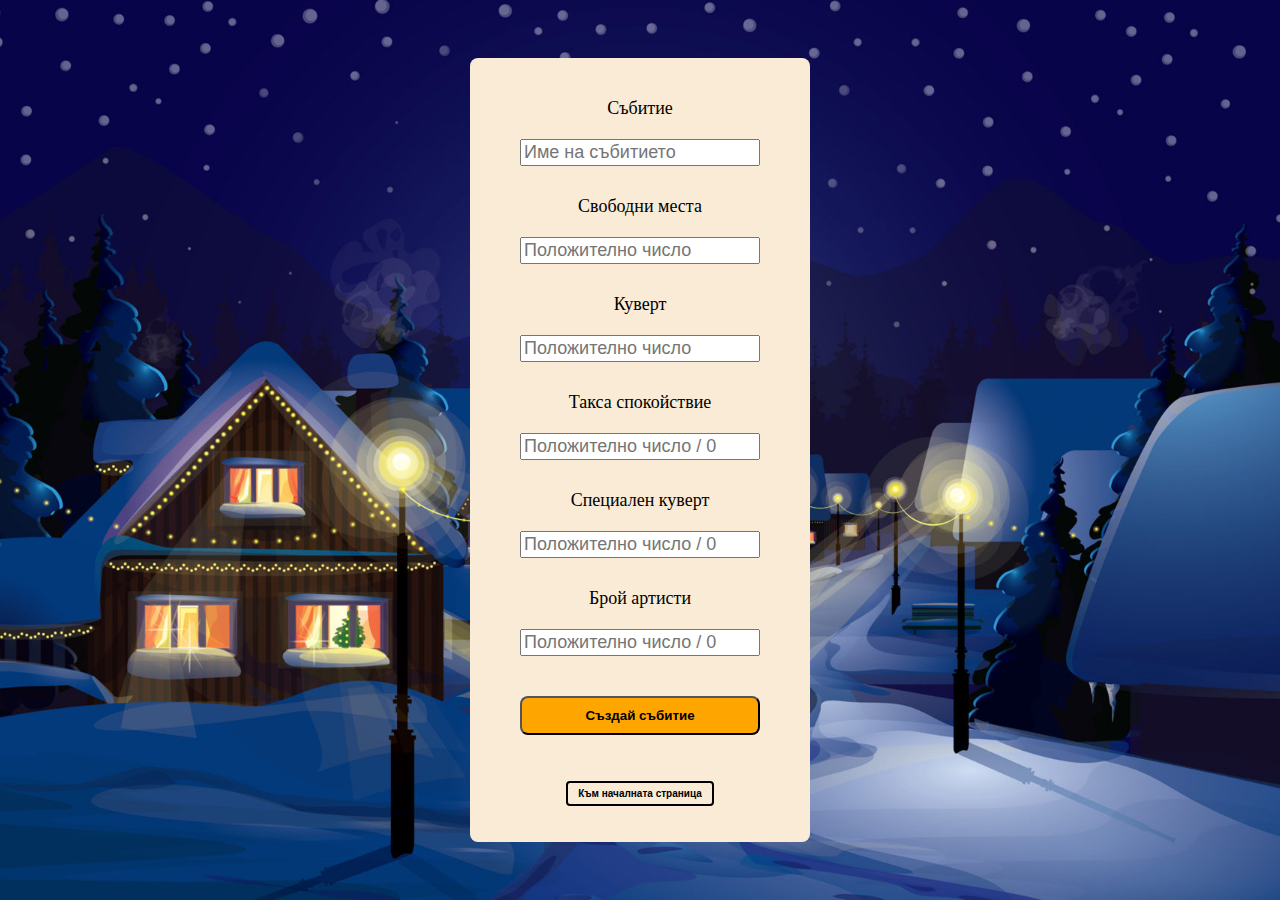
<file: add-event.html>
﻿<!DOCTYPE html>
<html lang="en">
<head>
    <meta charset="UTF-8">
    <meta name="viewport" content="width=device-width, initial-scale=1.0">
    <link rel="stylesheet" href="styles/style.css">
    <title>Add event</title>
</head>

<body>
    <form class="add-person">
        <label for="name">Събитие</label>
        <input 
            type="text" 
            id='name' 
            name='name'
            required 
            placeholder="Име на събитието" 
        />
        <label for="seats">Свободни места</label>
        <input 
            type="number" 
            id='seats' 
            name='seats' 
            required 
            placeholder="Положително число" 
        />
        <label for="fee">Куверт</label>
        <input 
            type="number" 
            id='fee' 
            name='fee' 
            required 
            placeholder="Положително число" 
        />
        <label for="extraMoney">Такса спокойствие</label>
        <input 
            type="number" 
            id='extraMoney' 
            name='extraMoney' 
            required 
            placeholder="Положително число / 0" 
        />        
        <label for="specialFee">Специален куверт</label>
        <input 
            type="number" 
            id='specialFee' 
            name='specialFee' 
            required 
            placeholder="Положително число / 0" 
        />
        <label for="artists">Брой артисти</label>
        <input 
            type="number" 
            id='artists' 
            name='artists' 
            required 
            placeholder="Положително число / 0" 
        />
        <button class="btn-submit" onclick="onCreateEvenet()">Създай събитие</button>
        <p>
            <a class="link" href="./index.html">Към началната страница</a>
        </p>
    </form> 
    
    <script>
            const event = JSON.parse(localStorage.getItem('event'));
            
            if(event){
                document.querySelector('.btn-submit').disabled = true;
            }else{
                document.querySelector('.btn-submit').disabled = false;
            }   

            const nameEl = document.querySelectorAll('input')[0];
            const seatsEl = document.querySelectorAll('input')[1];
            const feeEl = document.querySelectorAll('input')[2];
            const extraMoneyEl = document.querySelectorAll('input')[3];
            const specialFeeEl = document.querySelectorAll('input')[4];
            const artistEl = document.querySelectorAll('input')[5];


            const onCreateEvenet = () =>{
                
            try {
                
                if(nameEl.value.length < 4){
                    throw new Error("Името на събитието трябва да съдържа поне 4 символа")
                }

                if(seatsEl.value < 1){
                    throw new Error("Местата трябва да са положително число")
                }

                if(feeEl.value < 1){
                    throw new Error("Куверта трябва да е положително число")
                }

                if(extraMoneyEl.value < 0){
                    throw new Error("Допълнителните пари трябва да са положително число или 0")
                }

                if(specialFeeEl.value < 0){
                    throw new Error("Специалния куверт трябва да е положително число или 0")
                }

                if(artistEl.value < 0){
                    throw new Error("Броя артисти трябва да са положително число или 0")
                }


                const storedObj = 
                                {
                                    name: nameEl.value, 
                                    seats: Number(seatsEl.value), 
                                    fee: Number(feeEl.value), 
                                    extraMoney: Number(extraMoneyEl.value),
                                    specialFee: Number(specialFeeEl.value),
                                    artists: Number(artistEl.value),
                                    employees: {}, 
                                    vip: [],
                                    additionalCosts: [],
                                };
                         
                localStorage.setItem('event', JSON.stringify(storedObj));

                nameEl.value = '';
                seatsEl.value = '';
                feeEl.value = '';
                extraMoneyEl.value = '';
                specialFeeEl.value = '';
                artistEl.value = '';

                
                window.location.replace('./index.html')
                alert(`Успешно създадохте събитие "${storedObj.name}"!`)
            } catch (error) {
                alert(error.message);        
            }

            }


    </script>
</body>
</html>
</file>
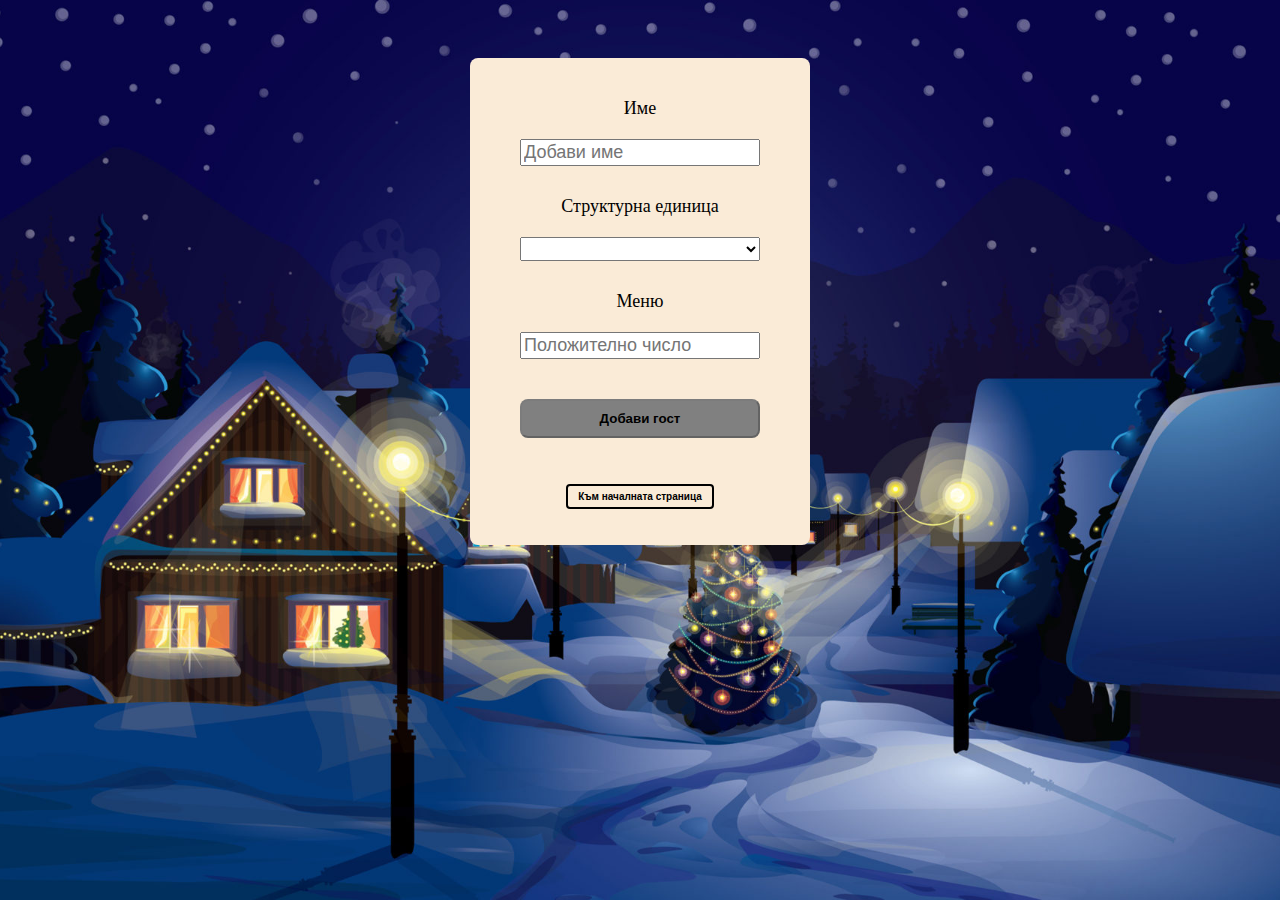
<file: add-person.html>
﻿<!DOCTYPE html>
<html lang="en">
<head>
    <meta charset="UTF-8">
    <meta name="viewport" content="width=device-width, initial-scale=1.0">
    <link rel="stylesheet" href="styles/style.css">
    <title>Add person</title>
</head>
<body>
    <form class="add-person">
        <label for="name">Име</label>
        <input 
            type="text" 
            id='name' 
            name='name'
            required 
            placeholder="Добави име" 
        />
        <label for="department">Структурна единица</label>
        <select 
            id="department" 
            name="department"
            required
        >   
            <option value=""></option>
            <option value="ПНМ">ПНМ</option>
            <option value="ПКПДГ">ПКПДГ</option>
            <option value="Разследване">Разследване</option>
            <option value="ГК">ГК</option>
            <option value="ГН">ГН</option>
	    <option value="ГП">ГП</option>
            <option value="ПНО">ПНО</option>
            <option value="ЧР">ЧР</option>
            <option value="ОПП">ОПП</option>
            <option value="УС">УС</option>
            <option value="ИТ">ИТ</option>
            <option value="АО">АО</option>
            <option value="ЗЗКИ">ЗЗКИ</option>
            <option value="Финанси">Финанси</option>
            <option value="МГПС">МГПС</option>
            <option value="НКЦ">НКЦ</option>
            <option value="ОМП">ОМП</option>
            <option value="СОВН">СОВН</option>
            <option value="ОА">ОА</option>
            <option value="Геодезия">Геодезия</option>
	    <option value="Автомобилисти">Автомобилисти</option>
	    <option value="Анализ и прогнози">Анализ и прогнози</option>
            <option value="Директори">Директори</option>
            <option value="РДГП Аерогари">РДГП Аерогари</option>
            <option value="РДГП Драгоман">РДГП Драгоман</option>
            <option value="РДГП Смолян">РДГП Смолян</option>
            <option value="РДГП Елхово">РДГП Елхово</option>
            <option value="РДГП Бургас">РДГП Бургас</option>
            <option value="РДГП Русе">РДГП Русе</option>
            <option value="РДГП Кюстендил">РДГП Кюстендил</option>
            <option value="Други">Други</option>
            <option value="VIP">VIP</option>
        </select>
        <label for="menu">Меню</label>
        <input 
            type="number" 
            id='menu' 
            name='menu' 
            required 
            placeholder="Положително число" 
        />
        <button class="btn-submit" onclick="onAddPersonSubmit()">Добави гост</button>
        <p class="field">
            <a class="link" href="./index.html">Към началната страница</a>
        </p>
    </form>


    <script>

        const event = JSON.parse(localStorage.getItem('event'));
            
        if(event){
            document.querySelector('.btn-submit').disabled = false;
        }else{
            document.querySelector('.btn-submit').disabled = true;
        }   

        const nameEl = document.querySelectorAll('input')[0];
        const menuEl = document.querySelectorAll('input')[1];
        const departmentEl = document.querySelector('select');


        const onAddPersonSubmit = () =>{
                
            try {
                
                if(nameEl.value.length < 1){
                    throw new Error("Името на госта трябва да съдържа поне 1 символ")
                }

                if(menuEl.value < 1){
                    throw new Error("Менюто трябва да е положително число")
                }


                const newPersonObj = 
                                {
                                    name: nameEl.value, 
                                    menu: Number(menuEl.value), 
                                    department: departmentEl.value, 
                                };


                if (departmentEl.value === "VIP") {
                    event.vip.push(newPersonObj);
                } else {

                    if (!event.employees[departmentEl.value]) {
                        event.employees[departmentEl.value] = [];
                    }

                    event.employees[departmentEl.value].push(newPersonObj);

                }
                
                localStorage.setItem('event', JSON.stringify(event));
                         
                nameEl.value = '';
                               
            
            } catch (error) {
                alert(error.message);        
            }

            }

    </script>
</body>
</html>
</file>
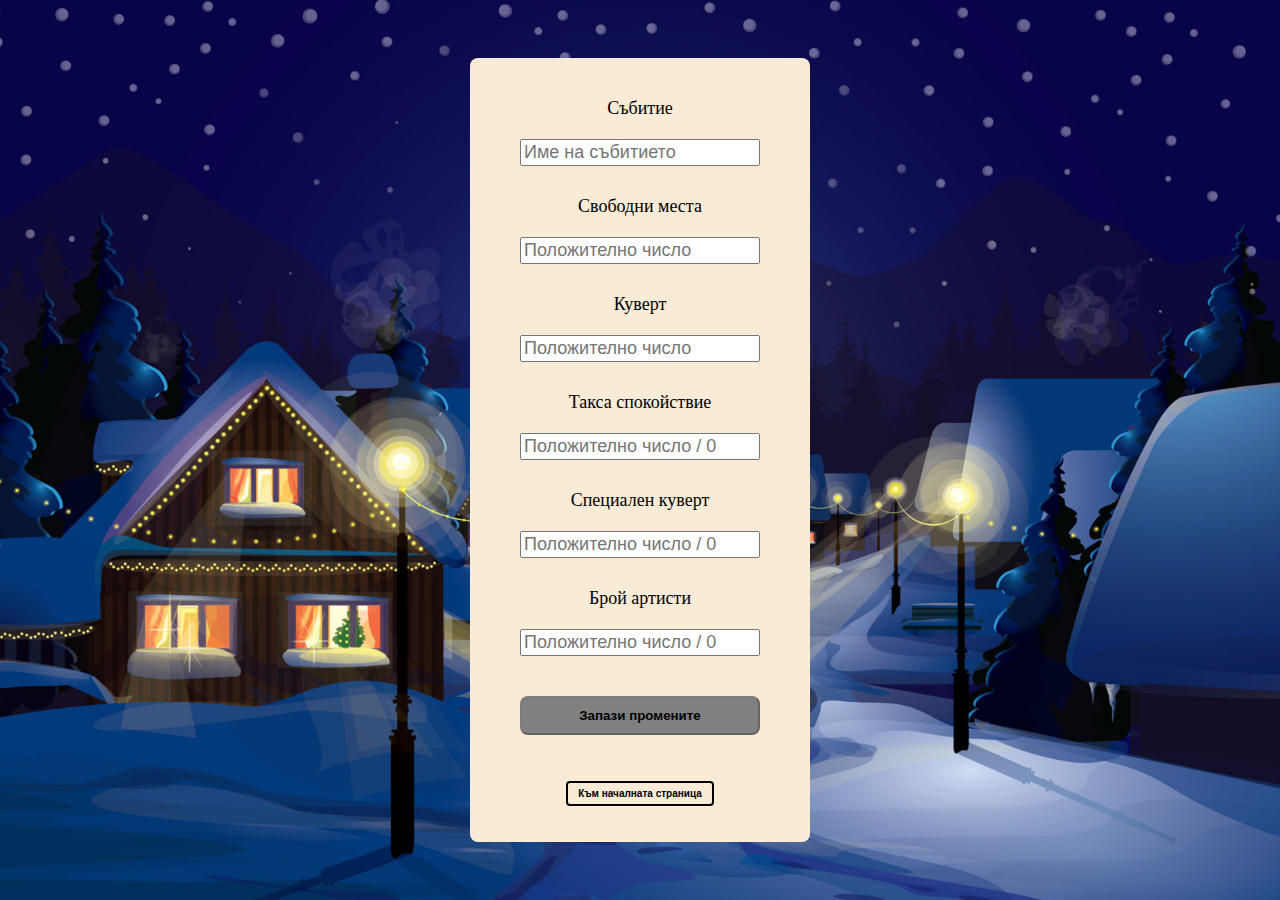
<file: edit-event.html>
﻿<!DOCTYPE html>
<html lang="en">
<head>
    <meta charset="UTF-8">
    <meta name="viewport" content="width=device-width, initial-scale=1.0">
    <link rel="stylesheet" href="styles/style.css">
    <title>Edit event</title>
</head>
<body>
    <form class="add-person">
        <label for="name">Събитие</label>
        <input 
            type="text" 
            id='name' 
            name='name'
            required 
            placeholder="Име на събитието" 
        />
        <label for="seats">Свободни места</label>
        <input 
            type="number" 
            id='seats' 
            name='seats' 
            required 
            placeholder="Положително число" 
        />
        <label for="fee">Куверт</label>
        <input 
            type="number" 
            id='fee' 
            name='fee' 
            required 
            placeholder="Положително число" 
        />
        <label for="extraMoney">Такса спокойствие</label>
        <input 
            type="number" 
            id='extraMoney' 
            name='extraMoney' 
            required 
            placeholder="Положително число / 0" 
        />        
        <label for="specialFee">Специален куверт</label>
        <input 
            type="number" 
            id='specialFee' 
            name='specialFee' 
            required 
            placeholder="Положително число / 0" 
        />
        <label for="artists">Брой артисти</label>
        <input 
            type="number" 
            id='artists' 
            name='artists' 
            required 
            placeholder="Положително число / 0" 
        />
        <button class="btn-submit" onclick="onEditEvent()">Запази промените</button>
        <p>
            <a class="link" href="./index.html">Към началната страница</a>
        </p>
    </form> 



    <script>
        
        const event = JSON.parse(localStorage.getItem('event'));
            
            if(event){
                document.querySelector('.btn-submit').disabled = false;
            }else{
                document.querySelector('.btn-submit').disabled = true;
            }   

            const nameEl = document.querySelectorAll('input')[0];
            const seatsEl = document.querySelectorAll('input')[1];
            const feeEl = document.querySelectorAll('input')[2];
            const extraMoneyEl = document.querySelectorAll('input')[3];
            const specialFeeEl = document.querySelectorAll('input')[4];
            const artistEl = document.querySelectorAll('input')[5];


            nameEl.value = event.name;
            seatsEl.value = event.seats;
            feeEl.value = event.fee;
            extraMoneyEl.value = event.extraMoney;
            specialFeeEl.value = event.specialFee;
            artistEl.value = event.artists;


            const onEditEvent = () =>{

            try {
                
                if(nameEl.value.length < 4){
                    throw new Error("Името на събитието трябва да съдържа поне 4 символа")
                }

                if(seatsEl.value < 1){
                    throw new Error("Местата трябва да са положително число")
                }

                if(feeEl.value < 1){
                    throw new Error("Куверта трябва да е положително число")
                }

                if(extraMoneyEl.value < 0){
                    throw new Error("Допълнителните пари трябва да са положително число или 0")
                }

                if(specialFeeEl.value < 0){
                    throw new Error("Специалния куверт трябва да е положително число или 0")
                }

                if(artistEl.value < 0){
                    throw new Error("Броя артисти трябва да са положително число или 0")
                }


                const storedObj = 
                                {
                                    name: nameEl.value, 
                                    seats: Number(seatsEl.value), 
                                    fee: Number(feeEl.value), 
                                    extraMoney: Number(extraMoneyEl.value),
                                    specialFee: Number(specialFeeEl.value),  
                                    artists: Number(artistEl.value),
                                    employees: event.employees, 
                                    vip: event.vip,
                                    additionalCosts: event.additionalCosts,
                                };

                localStorage.setItem('event', JSON.stringify(storedObj));
                nameEl.value = '';
                seatsEl.value = '';
                feeEl.value = '';
                extraMoneyEl.value = '';
                specialFeeEl.value = '';
                artistEl.value = '';

                
                window.location.href = "./index.html";

                alert(`Успешно променихте събитие "${storedObj.name}"!`)
            } catch (error) {
                alert(error.message);        
            }
            
            }

        </script>
</body>
</html>
</file>
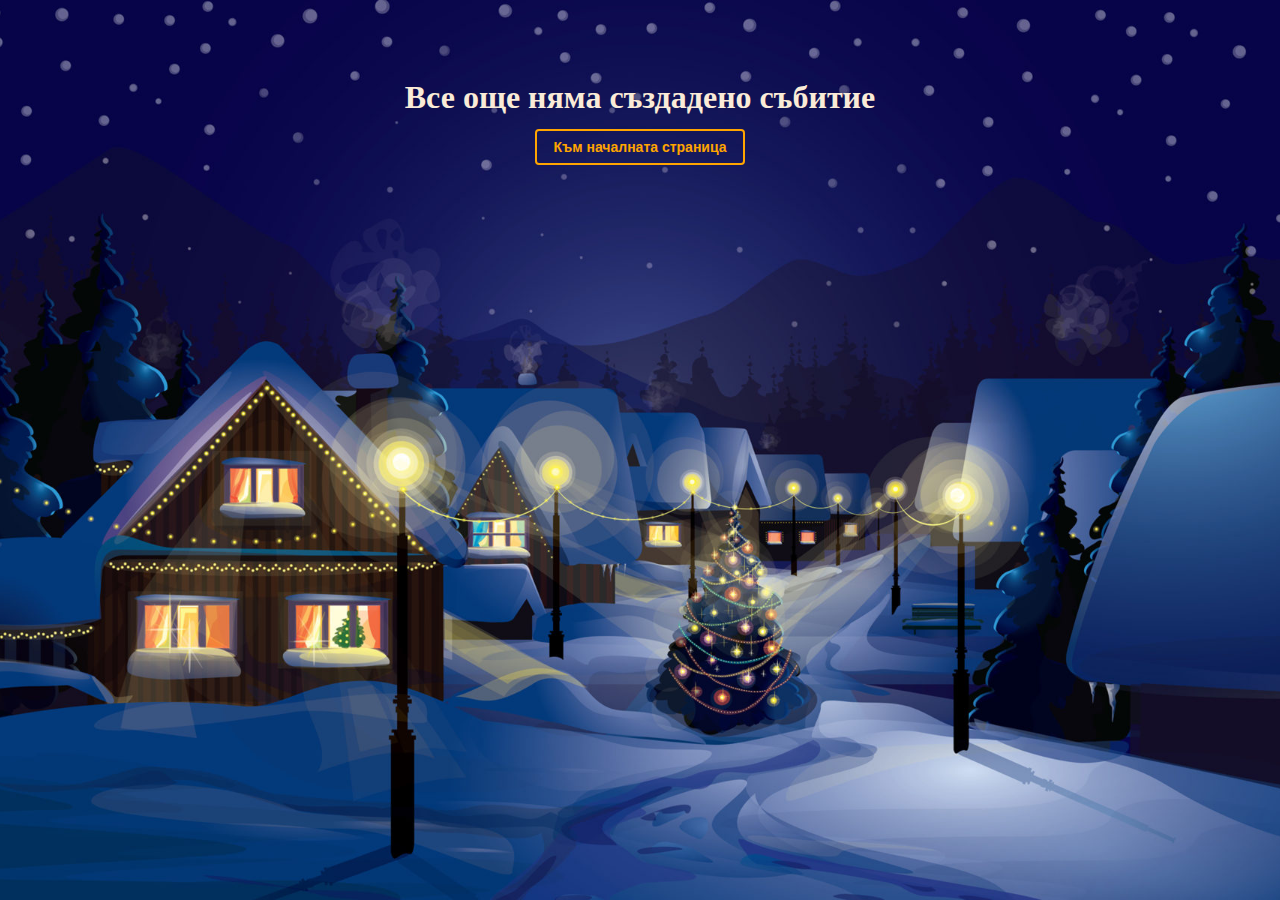
<file: organizer-panel.html>
﻿<!DOCTYPE html>
<html lang="en">
<head>
    <meta charset="UTF-8">
    <meta name="viewport" content="width=device-width, initial-scale=1.0">
    <link rel="stylesheet" href="styles/style.css">
    <title>Organizer panel</title>
</head>
<body>
    <div class="noEvent-container">
        <h1>Все още няма създадено събитие</h1>
        <p class="fixed-link">
            <a class="link" href="./index.html">Към началната страница</a>
        </p>
    </div>
    <section class="event-container">
        <p>
            <a class="link" href="./index.html">Към началната страница</a>
        </p>
        <div class="event-info">
            <div class="info-name">
                <h1>Събитие: <span class="eventName"></span></h1>
                <button onclick="onDeleteEventClick()">Изтрии събитието</button>                    
            </div>
            <div class="info-people-money">
                <div class="info-people">
                        <p>Всички места: <span class="grey allSeats"></span></p>
                        <p>Свободни места към момента: <span class="grey freeSeats"></span></p>
                        <p>Всички гости: <span class="grey allGuests"></span></p>
                        <p>Служители (вс. даващи пари): <span class="grey employees"></span></p> 
                        <p>VIP: <span class="grey vip"></span></p>
                        <p>Артисти: <span class="grey artists"></span></p>                     
                </div>
                <div class="info-money">
                    <div>
                        <p>Обща цена на обикновен куверт: 
                            <span class="dollar"> $</span> 
                            <span class="grey price"></span> 
                        </p>
                        <p>Цена на специален куверт: 
                            <span class="dollar"> $</span> 
                            <span class="grey specialPrice"></span> 
                        </p>                        
                    </div>
                    <div>
                        <p>Всички събрани пари:
                            <span class="dollar"> $</span> 
                            <span class="grey totalMoney"></span>
                        </p>
                        <p>Събрани пари за допълнителни разходи: 
                            <span class="dollar"> $</span> 
                            <span class="grey totalExtraMoney"></span>
                        </p>                          
                    </div>
                    <div>
                        <p>Дължимо за обикновени куверти: 
                            <span class="dollar"> $</span>
                            <span class="grey fees"></span> 
                        </p>
                        <p>Дължимо за специални куверти: 
                            <span class="dollar"> $</span> 
                            <span class="grey specialFees"></span>
                        </p>
                        <p>Общо дължимо за всички куверти: 
                            <span class="dollar"> $</span> 
                            <span class="grey allFees"></span>
                        </p>                        
                    </div>
                    <div class="info-additional">
                        <p>Допълнителни разходи:</p> 
                        <ul class="event-lists-additional">

                        </ul> 
                         
                        <p>Общо: 
                            <span class="dollar"> $</span> 
                            <span class="grey total-additional">0</span>
                        </p>                        
                    </div>
                    <div class="finalSum-container">
                        <p>Оставащи пари след плащане на всички куверти и разходи: 
                            <span class="dollar"> $</span> 
                            <span class="grey finalSum"></span>
                        </p>                        
                    </div>
                    <div>
                        <ul class="menus-list">

                        </ul>                        
                    </div>
                    <p class="additionals-header">Добави допълнителен разход:</p>
                    <div class="additionals">
                        <span>Разход:</span><input class="additional-description" type="text">
                        <span>Цена:</span><input class="additional-cost" type="number">
                        <button onclick="onAddAdditionalCost()">Добави</button>
                    </div>
                </div>                    
            </div>

        </div>
        <div class="event-lists">
            <h3>VIP:</h3>
            <ul class="event-lists-vip">
 
            </ul>
            <h3>Служители:</h3>
            <ul class="event-lists-employees">

            </ul>                
        </div>


        <p>
            <a class="link" href="./index.html">Към началната страница</a>
        </p>
    </section>

    <script>

        const event = JSON.parse(localStorage.getItem('event'));

        if (!event) {
            document.querySelector('.noEvent-container').style.display = 'block';
            document.querySelector('.event-container').style.display = 'none';
        } else {
            document.querySelector('.noEvent-container').style.display = 'none';
            document.querySelector('.event-container').style.display = 'block';
        }

        if (event) {
            
            let vip = event.vip.length;
            let employees = Object.values(event.employees)
                .reduce((acc, curr) => {
                    return acc + curr.length;
                }, 0);
            let artists = event.artists;
            let menus = [];
            let menusCount = {};
            
            Object.values(event.employees).forEach(x => {
                x.forEach(y => menus.push(y.menu))
                
            });
            
            event.vip.forEach(x => menus.push(x.menu));

            menus.forEach(x => {

                if(menusCount[x]){
                    menusCount[x]++;
                }else{
                    menusCount[x] = 1;
                }

            })

            const allPeople = vip + employees + artists;
            const fee = Number(event.fee);
            const extraMoney = Number(event.extraMoney);
            const price = fee + extraMoney;
            const specialFee = Number(event.specialFee);
            let totalAdditionalSum = 0;




        // <div class="info-additional"> &  <div class="additionals"> - text content and submit logic
            let ulAdditionalEl = document.querySelector('.event-lists-additional');
            let spanTotalAdditionalEl = document.querySelector('.total-additional');
            
            function onDeleteAdditionalCost(name, index){
                // eslint-disable-next-line no-restricted-globals
                const result = confirm(`Сигурни ли сте, че искате да изтриете този разход "${name}"`);

                if (result) {
                    event.additionalCosts.splice(index, 1);

                    localStorage.setItem('event', JSON.stringify(event));
                    window.location.href = "./organizer-panel.html";
                };
            }

            if(event.additionalCosts.length !== 0){
	   
                event.additionalCosts.forEach((x, i) => {

                    let liEl = document.createElement('li');
                    let spanDesc = document.createElement('span');
                    let spanDollar = document.createElement('span');
                    spanDollar.classList.add('dollar');
                    spanDollar.textContent = ' $ '
                    let spanCost = document.createElement('span');
                    spanCost.classList.add('grey');
                    let btnEl = document.createElement('button');
                    btnEl.classList.add('additionaCost-delete-btn');
                    btnEl.addEventListener('click', () => onDeleteAdditionalCost(x[0], i));

                    spanDesc.textContent = x[0] + ':';
                    spanCost.textContent = x[1];
                    btnEl.textContent = 'X';

		            totalAdditionalSum += Number(x[1]);

                    liEl.appendChild(spanDesc);
                    liEl.appendChild(spanDollar);
                    liEl.appendChild(spanCost);
                    liEl.appendChild(btnEl);

                    ulAdditionalEl.appendChild(liEl);
                })

		//event.additionalCosts.reduce((acc, curr) => acc + Number(curr[1]), 0 )

                spanTotalAdditionalEl.textContent = totalAdditionalSum;
            }
            

            function onAddAdditionalCost() {
                let additionalDesc = document.querySelector('.additional-description');
                let additionalCost = document.querySelector('.additional-cost');
                

                try {
                
                if(additionalDesc.value.length < 3){
                    throw new Error("Описанието трябва да съдържа поне 3 символа")
                }

                if(additionalCost.value < 1){
                    throw new Error("Цената трябва да е положително число")
                }


                event.additionalCosts.push([ additionalDesc.value, additionalCost.value ]);

                localStorage.setItem('event', JSON.stringify(event));



                alert(`Успешно добавихте разход "${additionalDesc.value}"!`)

                additionalDesc.value = '';
                additionalCost.value = '';

		window.location.href = "./organizer-panel.html";

                }catch(error){
                    alert(error.message);  
                }
                
            }

	   



            const finalSum = (employees * price) - (((vip + employees) * fee) + (artists * specialFee)) - totalAdditionalSum;

            // <div class="info-people"> - text content
            document.querySelector('.eventName').textContent = event.name;
            document.querySelector('.allSeats').textContent = event.seats;
            document.querySelector('.freeSeats').textContent = event.seats - allPeople;
            document.querySelector('.allGuests').textContent = allPeople;
            document.querySelector('.employees').textContent = employees;
            document.querySelector('.vip').textContent = vip;
            document.querySelector('.artists').textContent = artists;


            // <div class="info-money"> - text content
            document.querySelector('.price').textContent = price;
            document.querySelector('.specialPrice').textContent = specialFee;
            document.querySelector('.totalMoney').textContent = employees * price;
            document.querySelector('.fees').textContent = (vip + employees) * fee;
            document.querySelector('.totalExtraMoney').textContent = employees * extraMoney;
            document.querySelector('.specialFees').textContent = artists * specialFee;
            document.querySelector('.allFees').textContent = ((vip + employees) * fee) + (artists * specialFee);
            document.querySelector('.finalSum').textContent = finalSum;
            
            if (finalSum < 0) {
                document.querySelector(".finalSum-container").setAttribute('id', 'primary')
            }


            // <ul class="menus-list"> - text content - menus
            Object.entries(menusCount)
                    .forEach(x => {
                        let liEl = document.createElement('li');
                        let spanElMenu = document.createElement('span');
                        spanElMenu.textContent = `${x[0]} меню: `;
                        let spanElCountMenu = document.createElement('span');
                        spanElCountMenu.classList.add("span-count-menu");
                        spanElCountMenu.textContent = x[1];

                        // liEl.textContent = `Menu ${x[0]}: ${x[1]}`
                        liEl.appendChild(spanElMenu);
                        liEl.appendChild(spanElCountMenu);
                        document.querySelector(".menus-list").appendChild(liEl)
                    })
                          

            // <ul class="event-lists-vip"> - text content vip-guests
            event.vip.forEach((x, i) => {
                let liEl = document.createElement('li');
                let spanNumEl = document.createElement('span');
                spanNumEl.classList.add("span-num");
                let spanNameEl = document.createElement('span');
                spanNameEl.classList.add("span-name");
                let spanMenuEl = document.createElement('span');
                spanMenuEl.classList.add("span-menu");
                let btnEl = document.createElement('button');
                btnEl.addEventListener('click', () => onDeletePersonClick(x, i));

                spanNumEl.textContent = 1 + i;
                spanNameEl.textContent = x.name;
                spanMenuEl.textContent = x.menu;
                btnEl.textContent = 'X';

                liEl.appendChild(spanNumEl);
                liEl.appendChild(spanNameEl);
                liEl.appendChild(spanMenuEl);
                liEl.appendChild(btnEl);

                document.querySelector(".event-lists-vip").appendChild(liEl)

            })

            
            // <ul class="event-lists-employees"> - text content employees-guests
            Object.keys(event.employees)
                    .forEach((department) => {
                        let departmentHeaderEl = document.createElement('h4');
                        departmentHeaderEl.textContent = department;

                        document.querySelector('.event-lists-employees').appendChild(departmentHeaderEl);


                        event.employees[department].forEach((x, i) =>{
                            let liEl = document.createElement('li');
                            let spanNumEl = document.createElement('span');
                            spanNumEl.classList.add("span-num");
                            let spanNameEl = document.createElement('span');
                            spanNameEl.classList.add("span-name");
                            let spanMenuEl = document.createElement('span');
                            spanMenuEl.classList.add("span-menu");
                            let btnEl = document.createElement('button');
                            btnEl.addEventListener('click', () => onDeletePersonClick(x, i));

                            spanNumEl.textContent = 1 + i;
                            spanNameEl.textContent = x.name;
                            spanMenuEl.textContent = x.menu;
                            btnEl.textContent = 'X';

                            liEl.appendChild(spanNumEl);
                            liEl.appendChild(spanNameEl);
                            liEl.appendChild(spanMenuEl);
                            liEl.appendChild(btnEl);

                            document.querySelector(".event-lists-employees").appendChild(liEl)                            
                        })
                    }) 

 

            function onDeletePersonClick(person, index) {
                
                // eslint-disable-next-line no-restricted-globals
                const result = confirm(`Сигурни ли сте, че искате да изтриете гост "${person.name}"`);

                if (result) {

                    if(person.department === "VIP"){
                        event.vip.splice(index, 1)
                    }else{
                        console.log(event.employees[person.department]);
                        event.employees[person.department].splice(index, 1)
                        
                        if (event.employees[person.department].length === 0) {
                            delete event.employees[person.department];
                            
                        }
                    }
                    localStorage.setItem('event', JSON.stringify(event));
                    window.location.href = "./organizer-panel.html";
                };
            }
                      

            function onDeleteEventClick() {
                        
                // eslint-disable-next-line no-restricted-globals
                const result = confirm(`Сигурни ли сте, че искате да изтриете събитие "${event.name}"`);

                if (result) {
                    localStorage.removeItem('event');

                    window.location.href = "./index.html";
                };
            }


 
        }

    </script>
</body>
</html>
</file>
<file: styles/style.css>
﻿html, body {
  min-height: 100%; /* или height: 100%; */
}

body {
    text-align: center;
    background: url('./Christmas-night.jpg');
    background-size: cover;
    background-position: center;
    width: auto;
    display: flex;
    justify-content: center;
    align-items: center;
    flex-direction: column;
    padding: 50px;
  }

  .navigation a {
    font-family: Arial, Helvetica, sans-serif;
    text-decoration: none;
    font-size: 28px;
    font-weight: bold;
    color: white;
    padding: 20px 40px;
    border-radius: 8px;
    margin: 0px 20px;
    border: 2px solid lightgrey;
}

.index-header{
  margin-bottom: 300px;
}

.navigation a:hover {
    background-color: green;
}

.add-person{
  display: flex;
  flex-direction: column;
  padding: 20px 50px;
  background-color: antiquewhite;
  border-radius: 8px;
  gap: 10px;
}


.add-person label {
  font-size: large;
  margin-top: 20px;
  margin-bottom: 10px;
}

.add-person input {
  font-size: large;
}

.add-person select {
  font-size: large;
}

.add-person .btn-submit {
  padding: 10px 20px;
  font-weight: bold;
  color: black;
  border-radius: 8px;
  background-color: orange;
  margin-top: 30px;
  margin-bottom: 20px;
}

.add-person .btn-submit:hover {
  cursor: pointer;
  background-color: green;
  color: orange;
}

.add-person .btn-submit:disabled {
  cursor: default;
  color: black;
  background-color: gray;
}

.add-person p {
  display: flex;
  gap: 20px;
  justify-content: center;
  align-items: center;
}

.add-person a {
  font-family: Arial, Helvetica, sans-serif;
  text-decoration: none;
  font-size: 10px;
  font-weight: bold;
  color: black;
  padding: 5px 10px;
  border-radius: 4px;
  border: 2px solid black;
}

.add-person a:hover {
  background-color: green;
}

/* Organizer pannel */

.event-container{
  background-color: antiquewhite;
  padding: 40px 80px;
  border-radius: 8px;
  display: flex;
  flex-direction: column;
  margin-top: 30px;
  margin-bottom: 100px;
}

.noEvent-container h1{
  color: antiquewhite;
}

.link {
  font-family: Arial, Helvetica, sans-serif;
  text-decoration: none;
  font-size: 14px;
  font-weight: bold;
  color: orange;
  padding: 8px 16px;
  border-radius: 4px;
  border: 2px solid  orange;
}

.link:hover {
  background-color: green;
}


.event-info {
  display: flex;
  flex-direction: column;
}

.info-name {
  margin-bottom: 20px; 
}

.info-name button {
  font-family: Arial, Helvetica, sans-serif;
  font-size: 14px;
  font-weight: bold;
  color: red;
  padding: 10px 20px;
  border-radius: 4px;
  border: 2px solid black;
}

.info-name button:hover {
  background-color: red;
  cursor: pointer;
  color: white;
}

.info-people-money {
  display: flex;
  gap: 20px;
}

.info-people {
  display: flex;
  flex-direction: column;
  align-items: start;
  padding: 30px;
  background-color: bisque;
  border-radius: 8px;

}

.info-money {
  display: flex;
  flex-direction: column;
  align-items: start;
  padding: 30px;
  background-color: bisque;
  border-radius: 8px;
}

.info-people-money p{
  font-weight: 600;
}

.grey {
  color: rgb(70, 56, 56);
  font-size: 20px;
  font-weight: bold;
}

.dollar {
  color: green;
  font-size: 20px;
  font-weight: bold;
}

.event-lists ul {
  list-style-type: none;
  padding: 0;
}

.event-lists li {
  display: flex;
}

.span-num {
  width: 15%;
}

.span-name {
  width: 60%;
}

.span-menu {
  width: 15%;
}

.event-lists li:hover{
  background-color: lightgreen;
}

.event-lists span {
  /* flex: 1; */
  border: 1px solid #ccc;
  padding: 8px;
  text-align: center;
}

.event-lists button {
  padding: 5px 10px;
  color: red;
  background-color: white;
  font-weight: bold;
}

.event-lists button:hover{
  cursor: pointer;
  background-color: red;
  color: white;
}

h3{
  padding: 10px 10px;
  background-color:aquamarine
}


.menus-list {
  list-style-type: none;
}

.menus-list span{
  font-size: 18px;
}

.menus-list .span-count-menu{
  font-size: 22px;
  font-weight: bold;
  color: orange;
}

.info-money div {
  width: 100%;
  height: 100%;
  padding: 5px;
  border-radius: 8px;
}

.info-money div:nth-of-type(1){
  background-color: #ccc;
}

.info-money div:nth-of-type(2){
  background-color: aliceblue;
}

.info-money div:nth-of-type(3){
  background-color: antiquewhite;
}

.info-money div:nth-of-type(4){
  background-color: lightblue;
}

.info-money div:nth-of-type(5){
  background-color: lightgreen;
}

#primary {
  background-color: red;
}

.event-lists-additional{
  list-style-type: none;
}

.additionals{
  display: flex;
  gap: 10px;
}

.additionals button{
  padding: 3px 6px;
  font-weight: bold;
  color: black;
  border-radius: 8px;
  background-color: orange;
}


.additionals button:hover{
  background-color: green;
  cursor: pointer;
}

.event-lists-additional li{
  margin-bottom: 10px;
}

.event-lists-additional li:hover{
  background-color: lightgreen;
}

.additionaCost-delete-btn {
  padding: 3px;
  color: red;
  background-color: white;
  font-weight: bold;
  margin-left: 5px;
}

.additionaCost-delete-btn:hover{
  cursor: pointer;
  background-color: red;
  color: white;
}


@media (width <= 1250px) {
    
  .navigation{
    display: flex;
    flex-direction: column;
    gap: 10px;
  }

  .event-container{
    padding: 20px 40px;
    margin: 30px 20px 100px 20px;
  }

  .info-people-money{
    flex-direction: column;
    justify-content: center;
    align-items: center;
  }

  .menus-list{
    display: flex;
    flex-direction: column;
  }

  .additionals-header{
    align-self: center;
  }

  .additionals{
    flex-direction: column;
    justify-content: center;
    align-items: center;
    gap: 10px;
  }

}
</file>
